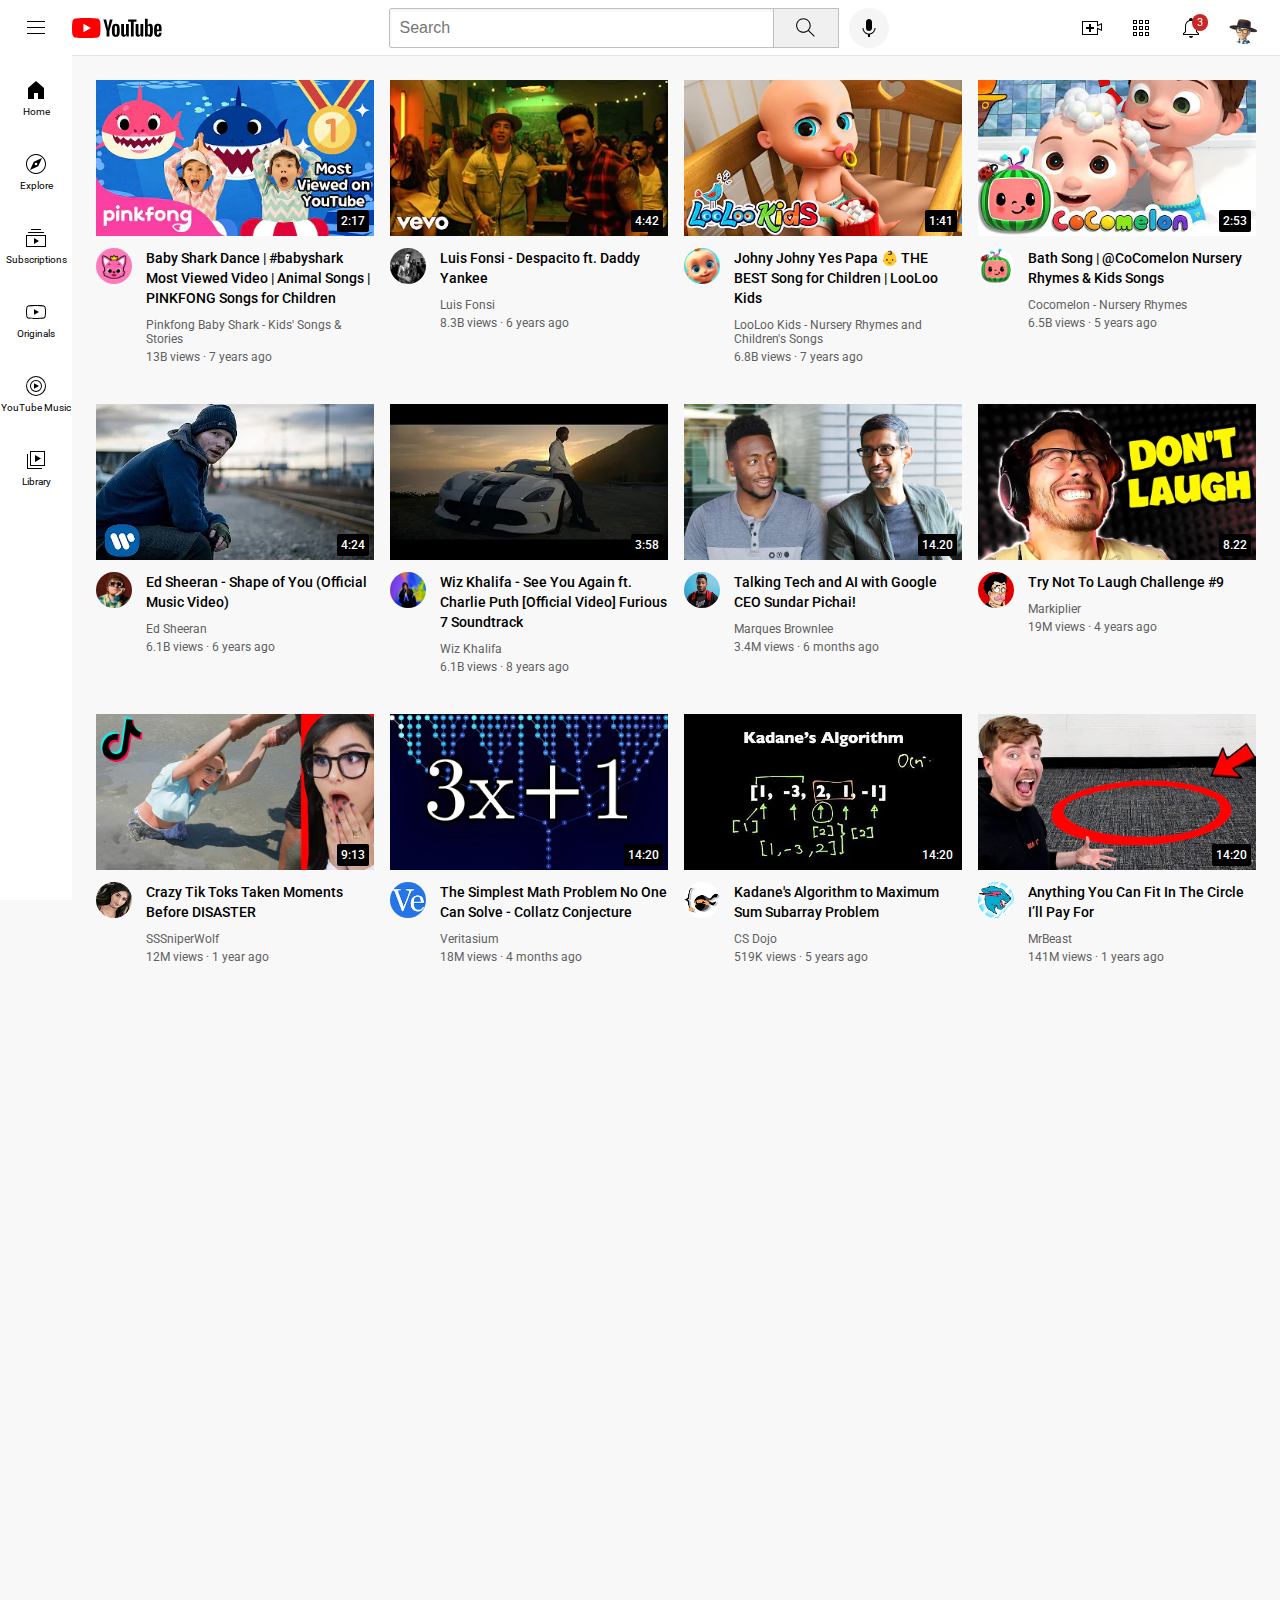
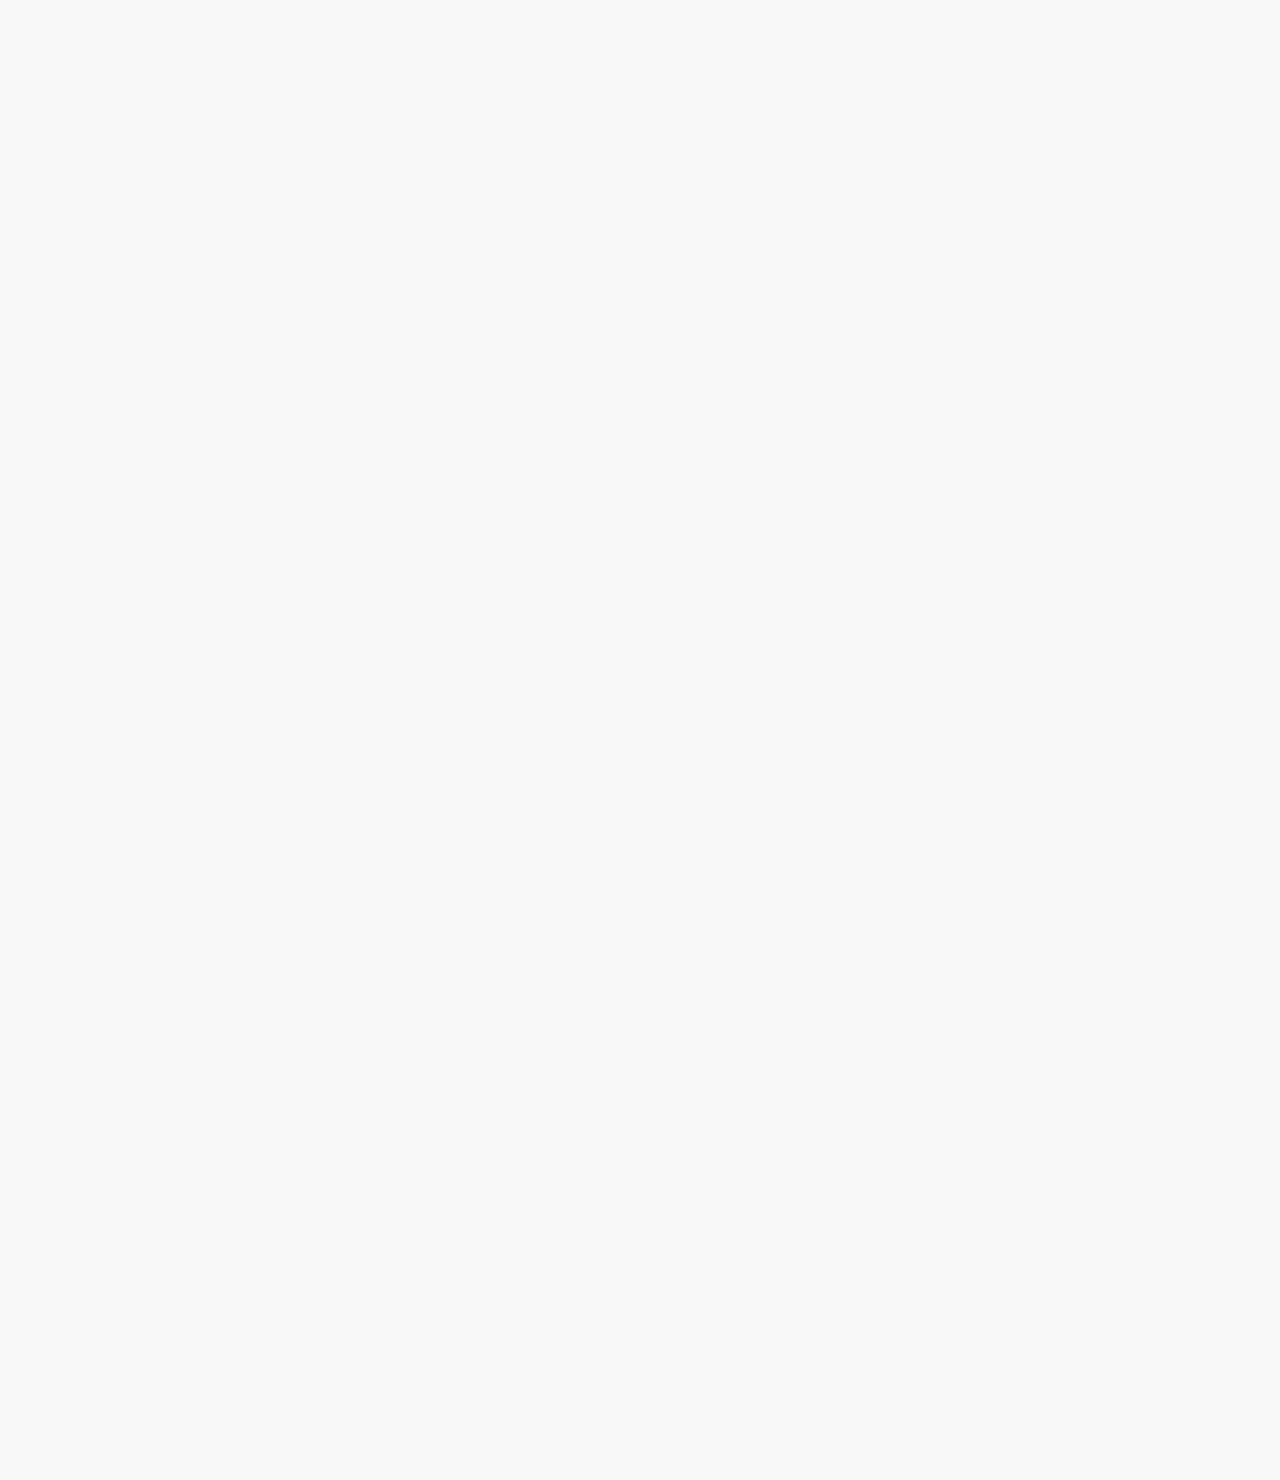
<file: index.html>
<!DOCTYPE html>
<html lang="en">
<head>
    <meta charset="UTF-8">
    <meta name="viewport" content="width=device-width, initial-scale=1.0">
    <title>Youtube</title>

    <link rel="preconnect" href="https://fonts.googleapis.com">
    <link rel="preconnect" href="https://fonts.gstatic.com" crossorigin>
    <link href="https://fonts.googleapis.com/css2?family=Roboto:wght@400;500;700&display=swap" rel="stylesheet">
    <link rel="stylesheet" href="styles/general.css">
    <link rel="stylesheet" href="styles/header.css">
    <link rel="stylesheet" href="styles/video.css">
    <link rel="stylesheet" href="styles/sidebar.css">
    <link rel="icon" href="icon/youtube-favicon.webp">
</head>
<body>
    <header class="header">
        <div class="left-section">
            <img class="hamburger-menu" src="icon/hamburger-menu.svg" alt="">
            <img class="youtube-logo" src="icon/youtube-logo.svg" alt="">
        </div>
        <div class="middle-section">
            <input class="search-bar" type="text" placeholder="Search">
            <button class="search-button"><img class="search-icon" src="icon/search.svg" alt="">
                <div class="tooltip">Search</div>
            </button>
            <button class="voice-search-button"><img class="voice-search-icon" src="icon/voice-search-icon.svg" alt="">
            <div class="tooltip">Search with your voice</div></button>
        </div>
        <div class="right-section">
            <div class="upload-icon-container">
                <img class="upload-icon" src="icon/upload.svg" alt="">
                <div class="tooltip">Create</div>
            </div>
            <div class="youtube-apps-icon-container">
                <img class="youtube-apps-icon" src="icon/youtube-apps.svg" alt="">
                <div class="tooltip">YouTube apps</div>
            </div>
            
            <div class="notifications-icon-container">
                <img class="notifications-icon" src="icon/notifications.svg" alt="">
                <div class="notifications-count">3</div>
                <div class="tooltip">Notifications</div>
            </div>
            <img class="current-user-picture" src="channel-picture/avatar.png" alt="">
        </div>      
    </header>

    <nav class="sidebar">
        <div class="sidebar-link">
            <img src="icon/home.svg" alt="">
            <div>Home</div>
        </div>
        <div class="sidebar-link">
            <img src="icon/explore.svg" alt="">
            <div>Explore</div>
        </div>
        <div class="sidebar-link">
            <img src="icon/subscriptions.svg" alt="">
            <div>Subscriptions</div>
        </div>
        <div class="sidebar-link">
            <img src="icon/originals.svg" alt="">
            <div>Originals</div>
        </div>
        <div class="sidebar-link">
            <img src="icon/youtube-music.svg" alt="">
            <div>YouTube Music</div>
        </div>
        <div class="sidebar-link">
            <img src="icon/library.svg" alt="">
            <div>Library</div>
        </div>
    </nav>

    <main>
        <section class="video-grid">
            <div class="video-preview">
                <div class="thumbnail-row">
                    <a href="https://www.youtube.com/watch?v=XqZsoesa55w">
                        <img class="thumbnail" src="thumbnails/thumbnail-1.webp" alt="">
                    </a>
                    <div class="video-time">2:17</div>
                </div>
                <div class="video-info-grid">
                    <div class="channel-picture">
                        <a href="https://www.youtube.com/channel/UCcdwLMPsaU2ezNSJU1nFoBQ">
                            <img class="profile-picture" src="channel-picture/channel-1.jpg" alt="">
                        </a>
                    </div>
                    <div class="video-info">
                        <p class="video-title">
                            <a class="video-link" href="https://www.youtube.com/watch?v=XqZsoesa55w">Baby Shark Dance | #babyshark Most Viewed Video | Animal Songs | PINKFONG Songs for Children</a>
                        </p>
                        <p class="video-author">
                            <a class="channel-link" href="https://www.youtube.com/channel/UCcdwLMPsaU2ezNSJU1nFoBQ">Pinkfong Baby Shark - Kids' Songs & Stories</a>
                        </p>
                        <p class="video-stats">13B views &#183; 7 years ago</p>
                    </div>
                </div>
            </div>

            <div class="video-preview">
                <div class="thumbnail-row">
                    <a href="https://www.youtube.com/watch?v=kJQP7kiw5Fk">
                        <img class="thumbnail" src="thumbnails/thumbnail-2.webp" alt="">
                    </a>
                    <div class="video-time">4:42</div>
                </div>
                <div class="video-info-grid">
                    <div class="channel-picture">
                        <a href="https://www.youtube.com/@LuisFonsiVEVO">
                            <img class="profile-picture" src="channel-picture/channel-2.jpg" alt="">
                        </a>        
                    </div>
                    <div class="video-info">
                        <p class="video-title">
                            <a class="video-link" href="https://www.youtube.com/watch?v=kJQP7kiw5Fk">Luis Fonsi - Despacito ft. Daddy Yankee</a>
                        </p>
                        <p class="video-author">
                            <a class="channel-link" href="https://www.youtube.com/@LuisFonsiVEVO">Luis Fonsi</a>
                        </p>
                        <p class="video-stats">8.3B views &#183; 6 years ago</p>
                    </div>
                </div>
            </div>

            <div class="video-preview">
                <div class="thumbnail-row">
                    <a href="https://www.youtube.com/watch?v=F4tHL8reNCs">
                        <img class="thumbnail" src="thumbnails/thumbnail-3.webp" alt="">
                    </a>
                    <div class="video-time">1:41</div>
                </div>
                <div class="video-info-grid">
                    <div class="channel-picture">
                        <a href="https://www.youtube.com/@LooLooKids">
                            <img class="profile-picture" src="channel-picture/channel-3.jpg" alt="">
                        </a>    
                    </div>
                    <div class="video-info">
                        <p class="video-title">
                            <a class="video-link" href="https://www.youtube.com/watch?v=F4tHL8reNCs">Johny Johny Yes Papa 👶 THE BEST Song for Children | LooLoo Kids</a>
                        </p>
                        <p class="video-author">
                            <a class="channel-link" href="https://www.youtube.com/@LooLooKids">LooLoo Kids - Nursery Rhymes and Children's Songs</a>
                        </p>
                        <p class="video-stats">6.8B views &#183; 7 years ago</p>
                    </div>
                </div>
            </div>

            <div class="video-preview">
                <div class="thumbnail-row">
                    <a href="https://www.youtube.com/watch?v=WRVsOCh907o">
                        <img class="thumbnail" src="thumbnails/thumbnail-4.webp" alt="">
                    </a>
                    <div class="video-time">2:53</div>
                </div>
                <div class="video-info-grid">
                    <div class="channel-picture">
                        <a href="https://www.youtube.com/channel/UCbCmjCuTUZos6Inko4u57UQ">
                            <img class="profile-picture" src="channel-picture/channel-4.jpg" alt="">
                        </a>
                    </div>
                    <div class="video-info">
                        <p class="video-title">
                            <a class="video-link" href="https://www.youtube.com/watch?v=WRVsOCh907o">Bath Song | @CoComelon Nursery Rhymes &amp; Kids Songs</a>
                        </p>
                        <p class="video-author">
                            <a class="channel-link" href="https://www.youtube.com/channel/UCbCmjCuTUZos6Inko4u57UQ">Cocomelon - Nursery Rhymes</a>
                        </p>
                        <p class="video-stats">6.5B views &#183; 5 years ago</p>
                    </div>
                </div>
            </div>

            <div class="video-preview">
                <div class="thumbnail-row">
                    <a href="https://www.youtube.com/watch?v=JGwWNGJdvx8">
                        <img class="thumbnail" src="thumbnails/thumbnail-5.webp" alt="">
                    </a>                  
                    <div class="video-time">4:24</div>
                </div>
                <div class="video-info-grid">
                    <div class="channel-picture">
                        <a href="https://www.youtube.com/@EdSheeran">
                            <img class="profile-picture" src="channel-picture/channel-5.jpg" alt="">
                        </a>
                    </div>
                    <div class="video-info">
                        <p class="video-title">
                            <a class="video-link" href="https://www.youtube.com/watch?v=JGwWNGJdvx8">Ed Sheeran - Shape of You (Official Music Video)</a>
                        </p>
                        <p class="video-author">
                            <a class="channel-link" href="https://www.youtube.com/@EdSheeran">Ed Sheeran</a>
                        </p>
                        <p class="video-stats">6.1B views &#183; 6 years ago</p>
                    </div>
                </div>
            </div>

            <div class="video-preview">
                <div class="thumbnail-row">
                    <a href="https://www.youtube.com/watch?v=RgKAFK5djSk">
                        <img class="thumbnail" src="thumbnails/thumbnail-6.webp" alt="">
                    </a>
                    <div class="video-time">3:58</div>
                </div>
                <div class="video-info-grid">
                    <div class="channel-picture">
                        <a href="https://www.youtube.com/@wizkhalifamusic9871">
                            <img class="profile-picture" src="channel-picture/channel-6.jpg" alt="">
                        </a>  
                    </div>
                    <div class="video-info">
                        <p class="video-title">
                            <a class="video-link" href="https://www.youtube.com/watch?v=RgKAFK5djSk">Wiz Khalifa - See You Again ft. Charlie Puth [Official Video] Furious 7 Soundtrack</a>
                        </p>
                        <p class="video-author">
                            <a class="channel-link" href="https://www.youtube.com/@wizkhalifamusic9871">Wiz Khalifa</a>
                        </p>
                        <p class="video-stats">6.1B views &#183; 8 years ago</p>
                    </div>
                </div>
            </div>

            <div class="video-preview">
                <div class="thumbnail-row">
                    <a href="https://www.youtube.com/watch?v=n2RNcPRtAiY">
                        <img class="thumbnail" src="thumbnails/thumbnail-7.webp" alt="">
                    </a>
                    <div class="video-time">14.20</div>
                </div>
                <div class="video-info-grid">
                    <div class="channel-picture">
                        <a href="https://www.youtube.com/c/mkbhd">
                            <img class="profile-picture" src="channel-picture/channel-7.jpeg" alt="">
                        </a>
                    </div>
                    <div class="video-info">
                        <p class="video-title">
                            <a class="video-link" href="https://www.youtube.com/watch?v=n2RNcPRtAiY">Talking Tech and AI with Google CEO Sundar Pichai!</a>
                        </p>
                        <p class="video-author">
                            <a class="channel-link" href="https://www.youtube.com/c/mkbhd">Marques Brownlee</a>
                        </p>
                        <p class="video-stats">3.4M views &#183; 6 months ago</p>
                    </div>
                </div>
            </div>
        
            <div class="video-preview">
                <div class="thumbnail-row">
                    <a href="https://www.youtube.com/watch?v=mP0RAo9SKZk">
                        <img class="thumbnail" src="thumbnails/thumbnail-8.webp" alt="">
                    </a>
                    <div class="video-time">8.22</div>
                </div>
                <div class="video-info-grid">
                    <div class="channel-picture">
                        <a href="https://www.youtube.com/c/markiplier">
                            <img class="profile-picture" src="channel-picture/channel-8.jpeg" alt="">
                        </a>
                    </div>
                    <div class="video-info">
                        <p class="video-title">
                            <a class="video-link" href="https://www.youtube.com/watch?v=mP0RAo9SKZk">Try Not To Laugh Challenge #9</a>
                        </p>
                        <p class="video-author">
                            <a class="channel-link" href="https://www.youtube.com/c/markiplier">Markiplier</a>
                        </p>
                        <p class="video-stats">19M views &#183; 4 years ago</p>
                    </div>
                </div>
            </div>
        
            <div class="video-preview">
                <div class="thumbnail-row">
                    <a href="https://www.youtube.com/watch?v=FgjPQQeTh1w">
                        <img class="thumbnail" src="thumbnails/thumbnail-9.webp" alt="">
                    </a>
                    <div class="video-time">9:13</div>
                </div>
                <div class="video-info-grid">
                    <div class="channel-picture">
                        <a href="https://www.youtube.com/user/SSSniperWolf">
                            <img class="profile-picture" src="channel-picture/channel-9.jpeg" alt="">
                        </a>
                    </div>
                    <div class="video-info">
                        <p class="video-title">
                            <a class="video-link" href="https://www.youtube.com/watch?v=FgjPQQeTh1w">Crazy Tik Toks Taken Moments Before DISASTER</a>
                        </p>
                        <p class="video-author">
                            <a class="channel-link" href="https://www.youtube.com/user/SSSniperWolf">SSSniperWolf</a>
                        </p>
                        <p class="video-stats">12M views &#183; 1 year ago</p>
                    </div>
                </div>
            </div>
        
            <div class="video-preview">
                <div class="thumbnail-row">
                    <a href="https://www.youtube.com/watch?v=094y1Z2wpJg">
                        <img class="thumbnail" src="thumbnails/thumbnail-10.webp" alt="">
                    </a>
                    <div class="video-time">14:20</div>
                </div>
                <div class="video-info-grid">
                    <div class="channel-picture">
                        <a href="https://www.youtube.com/c/veritasium">
                            <img class="profile-picture" src="channel-picture/channel-10.jpeg" alt="">
                        </a>
                    </div>
                    <div class="video-info">
                        <p class="video-title">
                            <a class="video-link" href="https://www.youtube.com/watch?v=094y1Z2wpJg">The Simplest Math Problem No One Can Solve - Collatz Conjecture</a>
                        </p>
                        <p class="video-author">
                            <a class="channel-link" href="https://www.youtube.com/c/veritasium">Veritasium</a>
                        </p>
                        <p class="video-stats">18M views &#183; 4 months ago</p>
                    </div>
                </div>
            </div>
        
            <div class="video-preview">
                <div class="thumbnail-row">
                    <a href="https://www.youtube.com/watch?v=86CQq3pKSUw">
                        <img class="thumbnail" src="thumbnails/thumbnail-11.webp" alt="">
                    </a>
                    <div class="video-time">14:20</div>
                </div>
                <div class="video-info-grid">
                    <div class="channel-picture">
                        <a href="https://www.youtube.com/c/CSDojo">
                            <img class="profile-picture" src="channel-picture/channel-11.jpeg" alt="">
                        </a>
                    </div>
                    <div class="video-info">
                        <p class="video-title">
                            <a class="video-link" href="https://www.youtube.com/watch?v=86CQq3pKSUw">Kadane's Algorithm to Maximum Sum Subarray Problem</a>
                        </p>
                        <p class="video-author">
                            <a class="channel-link" href="https://www.youtube.com/c/CSDojo">CS Dojo</a>
                        </p>
                        <p class="video-stats">519K views &#183; 5 years ago</p>
                    </div>
                </div>
            </div>
        
            <div class="video-preview">
                <div class="thumbnail-row">
                    <a href="https://www.youtube.com/watch?v=yXWw0_UfSFg">
                        <img class="thumbnail" src="thumbnails/thumbnail-12.webp" alt="">
                    </a>
                    <div class="video-time">14:20</div>
                </div>
                <div class="video-info-grid">
                    <div class="channel-picture">
                        <a href="https://www.youtube.com/channel/UCX6OQ3DkcsbYNE6H8uQQuVA">
                            <img class="profile-picture" src="channel-picture/channel-12.jpeg" alt="">
                        </a>
                    </div>
                    <div class="video-info">
                        <p class="video-title">
                            <a class="video-link" href="https://www.youtube.com/watch?v=yXWw0_UfSFg">Anything You Can Fit In The Circle I’ll Pay For</a>
                        </p>
                        <p class="video-author">
                            <a class="channel-link" href="https://www.youtube.com/channel/UCX6OQ3DkcsbYNE6H8uQQuVA">MrBeast</a>
                        </p>
                        <p class="video-stats">141M views &#183; 1 years ago</p>
                    </div>
                </div>
            </div>

        </section>
    </main>
    
</body>
</html>
</file>
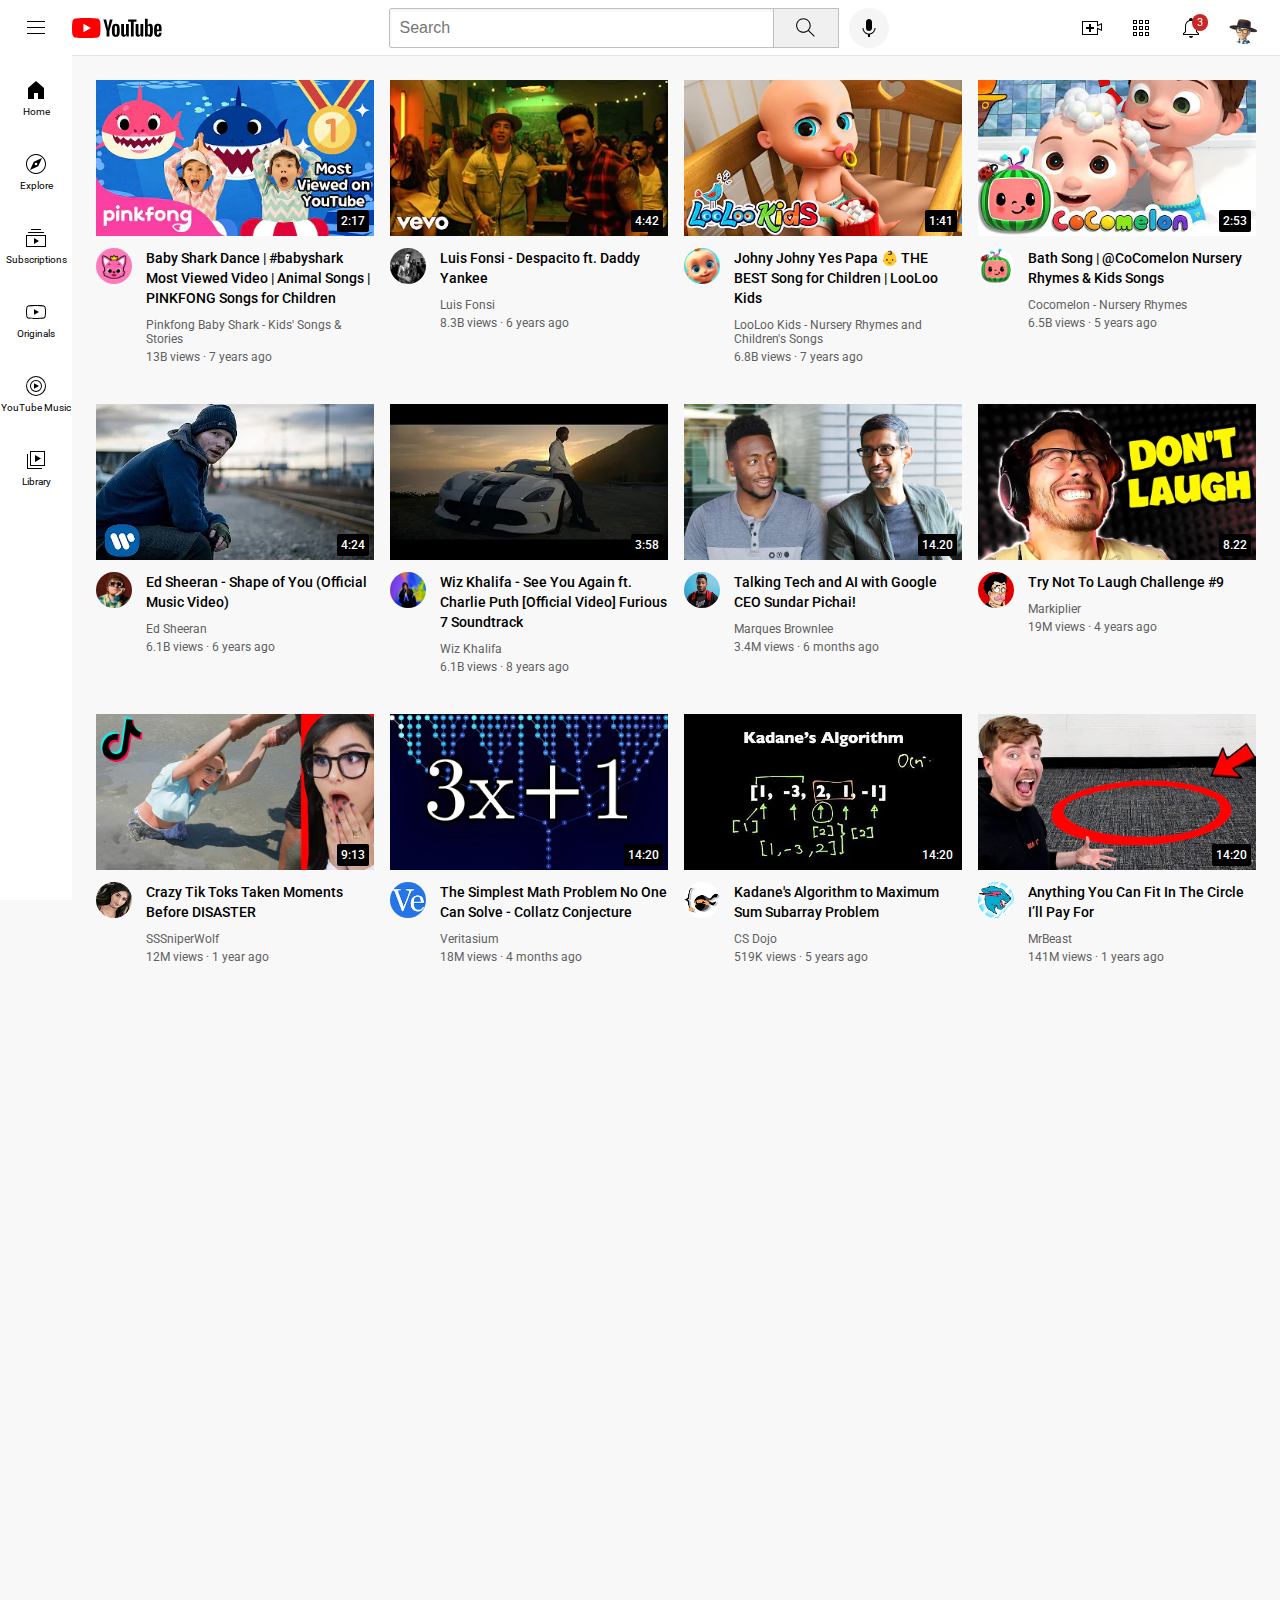
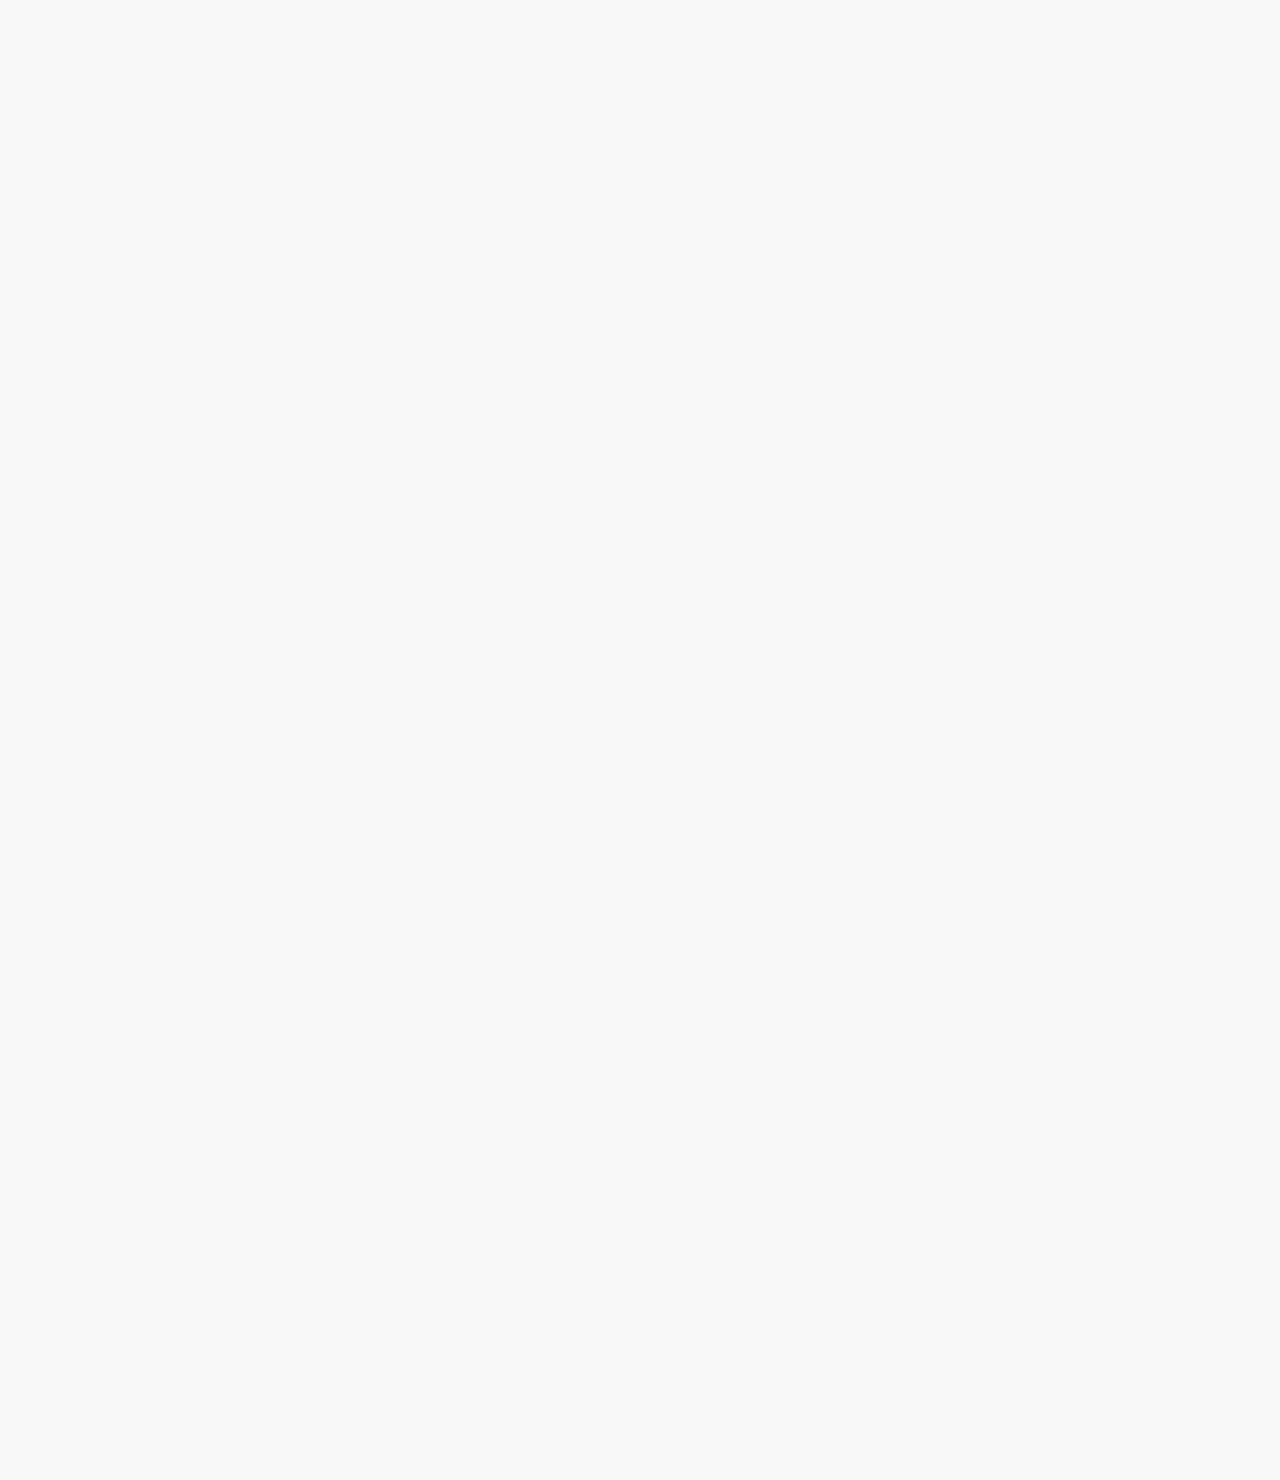
<file: youtube.html>
<!DOCTYPE html>
<html lang="en">
<head>
    <meta charset="UTF-8">
    <meta name="viewport" content="width=device-width, initial-scale=1.0">
    <title>Youtube</title>

    <link rel="preconnect" href="https://fonts.googleapis.com">
    <link rel="preconnect" href="https://fonts.gstatic.com" crossorigin>
    <link href="https://fonts.googleapis.com/css2?family=Roboto:wght@400;500;700&display=swap" rel="stylesheet">
    <link rel="stylesheet" href="styles/general.css">
    <link rel="stylesheet" href="styles/header.css">
    <link rel="stylesheet" href="styles/video.css">
    <link rel="stylesheet" href="styles/sidebar.css">
    <link rel="icon" href="icon/youtube-favicon.webp">
</head>
<body>
    <header class="header">
        <div class="left-section">
            <img class="hamburger-menu" src="icon/hamburger-menu.svg" alt="">
            <img class="youtube-logo" src="icon/youtube-logo.svg" alt="">
        </div>
        <div class="middle-section">
            <input class="search-bar" type="text" placeholder="Search">
            <button class="search-button"><img class="search-icon" src="icon/search.svg" alt="">
                <div class="tooltip">Search</div>
            </button>
            <button class="voice-search-button"><img class="voice-search-icon" src="icon/voice-search-icon.svg" alt="">
            <div class="tooltip">Search with your voice</div></button>
        </div>
        <div class="right-section">
            <div class="upload-icon-container">
                <img class="upload-icon" src="icon/upload.svg" alt="">
                <div class="tooltip">Create</div>
            </div>
            <div class="youtube-apps-icon-container">
                <img class="youtube-apps-icon" src="icon/youtube-apps.svg" alt="">
                <div class="tooltip">YouTube apps</div>
            </div>
            
            <div class="notifications-icon-container">
                <img class="notifications-icon" src="icon/notifications.svg" alt="">
                <div class="notifications-count">3</div>
                <div class="tooltip">Notifications</div>
            </div>
            <img class="current-user-picture" src="channel-picture/avatar.png" alt="">
        </div>      
    </header>

    <nav class="sidebar">
        <div class="sidebar-link">
            <img src="icon/home.svg" alt="">
            <div>Home</div>
        </div>
        <div class="sidebar-link">
            <img src="icon/explore.svg" alt="">
            <div>Explore</div>
        </div>
        <div class="sidebar-link">
            <img src="icon/subscriptions.svg" alt="">
            <div>Subscriptions</div>
        </div>
        <div class="sidebar-link">
            <img src="icon/originals.svg" alt="">
            <div>Originals</div>
        </div>
        <div class="sidebar-link">
            <img src="icon/youtube-music.svg" alt="">
            <div>YouTube Music</div>
        </div>
        <div class="sidebar-link">
            <img src="icon/library.svg" alt="">
            <div>Library</div>
        </div>
    </nav>

    <main>
        <section class="video-grid">
            <div class="video-preview">
                <div class="thumbnail-row">
                    <a href="https://www.youtube.com/watch?v=XqZsoesa55w">
                        <img class="thumbnail" src="thumbnails/thumbnail-1.webp" alt="">
                    </a>
                    <div class="video-time">2:17</div>
                </div>
                <div class="video-info-grid">
                    <div class="channel-picture">
                        <a href="https://www.youtube.com/channel/UCcdwLMPsaU2ezNSJU1nFoBQ">
                            <img class="profile-picture" src="channel-picture/channel-1.jpg" alt="">
                        </a>
                    </div>
                    <div class="video-info">
                        <p class="video-title">
                            <a class="video-link" href="https://www.youtube.com/watch?v=XqZsoesa55w">Baby Shark Dance | #babyshark Most Viewed Video | Animal Songs | PINKFONG Songs for Children</a>
                        </p>
                        <p class="video-author">
                            <a class="channel-link" href="https://www.youtube.com/channel/UCcdwLMPsaU2ezNSJU1nFoBQ">Pinkfong Baby Shark - Kids' Songs & Stories</a>
                        </p>
                        <p class="video-stats">13B views &#183; 7 years ago</p>
                    </div>
                </div>
            </div>

            <div class="video-preview">
                <div class="thumbnail-row">
                    <a href="https://www.youtube.com/watch?v=kJQP7kiw5Fk">
                        <img class="thumbnail" src="thumbnails/thumbnail-2.webp" alt="">
                    </a>
                    <div class="video-time">4:42</div>
                </div>
                <div class="video-info-grid">
                    <div class="channel-picture">
                        <a href="https://www.youtube.com/@LuisFonsiVEVO">
                            <img class="profile-picture" src="channel-picture/channel-2.jpg" alt="">
                        </a>        
                    </div>
                    <div class="video-info">
                        <p class="video-title">
                            <a class="video-link" href="https://www.youtube.com/watch?v=kJQP7kiw5Fk">Luis Fonsi - Despacito ft. Daddy Yankee</a>
                        </p>
                        <p class="video-author">
                            <a class="channel-link" href="https://www.youtube.com/@LuisFonsiVEVO">Luis Fonsi</a>
                        </p>
                        <p class="video-stats">8.3B views &#183; 6 years ago</p>
                    </div>
                </div>
            </div>

            <div class="video-preview">
                <div class="thumbnail-row">
                    <a href="https://www.youtube.com/watch?v=F4tHL8reNCs">
                        <img class="thumbnail" src="thumbnails/thumbnail-3.webp" alt="">
                    </a>
                    <div class="video-time">1:41</div>
                </div>
                <div class="video-info-grid">
                    <div class="channel-picture">
                        <a href="https://www.youtube.com/@LooLooKids">
                            <img class="profile-picture" src="channel-picture/channel-3.jpg" alt="">
                        </a>    
                    </div>
                    <div class="video-info">
                        <p class="video-title">
                            <a class="video-link" href="https://www.youtube.com/watch?v=F4tHL8reNCs">Johny Johny Yes Papa 👶 THE BEST Song for Children | LooLoo Kids</a>
                        </p>
                        <p class="video-author">
                            <a class="channel-link" href="https://www.youtube.com/@LooLooKids">LooLoo Kids - Nursery Rhymes and Children's Songs</a>
                        </p>
                        <p class="video-stats">6.8B views &#183; 7 years ago</p>
                    </div>
                </div>
            </div>

            <div class="video-preview">
                <div class="thumbnail-row">
                    <a href="https://www.youtube.com/watch?v=WRVsOCh907o">
                        <img class="thumbnail" src="thumbnails/thumbnail-4.webp" alt="">
                    </a>
                    <div class="video-time">2:53</div>
                </div>
                <div class="video-info-grid">
                    <div class="channel-picture">
                        <a href="https://www.youtube.com/channel/UCbCmjCuTUZos6Inko4u57UQ">
                            <img class="profile-picture" src="channel-picture/channel-4.jpg" alt="">
                        </a>
                    </div>
                    <div class="video-info">
                        <p class="video-title">
                            <a class="video-link" href="https://www.youtube.com/watch?v=WRVsOCh907o">Bath Song | @CoComelon Nursery Rhymes &amp; Kids Songs</a>
                        </p>
                        <p class="video-author">
                            <a class="channel-link" href="https://www.youtube.com/channel/UCbCmjCuTUZos6Inko4u57UQ">Cocomelon - Nursery Rhymes</a>
                        </p>
                        <p class="video-stats">6.5B views &#183; 5 years ago</p>
                    </div>
                </div>
            </div>

            <div class="video-preview">
                <div class="thumbnail-row">
                    <a href="https://www.youtube.com/watch?v=JGwWNGJdvx8">
                        <img class="thumbnail" src="thumbnails/thumbnail-5.webp" alt="">
                    </a>                  
                    <div class="video-time">4:24</div>
                </div>
                <div class="video-info-grid">
                    <div class="channel-picture">
                        <a href="https://www.youtube.com/@EdSheeran">
                            <img class="profile-picture" src="channel-picture/channel-5.jpg" alt="">
                        </a>
                    </div>
                    <div class="video-info">
                        <p class="video-title">
                            <a class="video-link" href="https://www.youtube.com/watch?v=JGwWNGJdvx8">Ed Sheeran - Shape of You (Official Music Video)</a>
                        </p>
                        <p class="video-author">
                            <a class="channel-link" href="https://www.youtube.com/@EdSheeran">Ed Sheeran</a>
                        </p>
                        <p class="video-stats">6.1B views &#183; 6 years ago</p>
                    </div>
                </div>
            </div>

            <div class="video-preview">
                <div class="thumbnail-row">
                    <a href="https://www.youtube.com/watch?v=RgKAFK5djSk">
                        <img class="thumbnail" src="thumbnails/thumbnail-6.webp" alt="">
                    </a>
                    <div class="video-time">3:58</div>
                </div>
                <div class="video-info-grid">
                    <div class="channel-picture">
                        <a href="https://www.youtube.com/@wizkhalifamusic9871">
                            <img class="profile-picture" src="channel-picture/channel-6.jpg" alt="">
                        </a>  
                    </div>
                    <div class="video-info">
                        <p class="video-title">
                            <a class="video-link" href="https://www.youtube.com/watch?v=RgKAFK5djSk">Wiz Khalifa - See You Again ft. Charlie Puth [Official Video] Furious 7 Soundtrack</a>
                        </p>
                        <p class="video-author">
                            <a class="channel-link" href="https://www.youtube.com/@wizkhalifamusic9871">Wiz Khalifa</a>
                        </p>
                        <p class="video-stats">6.1B views &#183; 8 years ago</p>
                    </div>
                </div>
            </div>

            <div class="video-preview">
                <div class="thumbnail-row">
                    <a href="https://www.youtube.com/watch?v=n2RNcPRtAiY">
                        <img class="thumbnail" src="thumbnails/thumbnail-7.webp" alt="">
                    </a>
                    <div class="video-time">14.20</div>
                </div>
                <div class="video-info-grid">
                    <div class="channel-picture">
                        <a href="https://www.youtube.com/c/mkbhd">
                            <img class="profile-picture" src="channel-picture/channel-7.jpeg" alt="">
                        </a>
                    </div>
                    <div class="video-info">
                        <p class="video-title">
                            <a class="video-link" href="https://www.youtube.com/watch?v=n2RNcPRtAiY">Talking Tech and AI with Google CEO Sundar Pichai!</a>
                        </p>
                        <p class="video-author">
                            <a class="channel-link" href="https://www.youtube.com/c/mkbhd">Marques Brownlee</a>
                        </p>
                        <p class="video-stats">3.4M views &#183; 6 months ago</p>
                    </div>
                </div>
            </div>
        
            <div class="video-preview">
                <div class="thumbnail-row">
                    <a href="https://www.youtube.com/watch?v=mP0RAo9SKZk">
                        <img class="thumbnail" src="thumbnails/thumbnail-8.webp" alt="">
                    </a>
                    <div class="video-time">8.22</div>
                </div>
                <div class="video-info-grid">
                    <div class="channel-picture">
                        <a href="https://www.youtube.com/c/markiplier">
                            <img class="profile-picture" src="channel-picture/channel-8.jpeg" alt="">
                        </a>
                    </div>
                    <div class="video-info">
                        <p class="video-title">
                            <a class="video-link" href="https://www.youtube.com/watch?v=mP0RAo9SKZk">Try Not To Laugh Challenge #9</a>
                        </p>
                        <p class="video-author">
                            <a class="channel-link" href="https://www.youtube.com/c/markiplier">Markiplier</a>
                        </p>
                        <p class="video-stats">19M views &#183; 4 years ago</p>
                    </div>
                </div>
            </div>
        
            <div class="video-preview">
                <div class="thumbnail-row">
                    <a href="https://www.youtube.com/watch?v=FgjPQQeTh1w">
                        <img class="thumbnail" src="thumbnails/thumbnail-9.webp" alt="">
                    </a>
                    <div class="video-time">9:13</div>
                </div>
                <div class="video-info-grid">
                    <div class="channel-picture">
                        <a href="https://www.youtube.com/user/SSSniperWolf">
                            <img class="profile-picture" src="channel-picture/channel-9.jpeg" alt="">
                        </a>
                    </div>
                    <div class="video-info">
                        <p class="video-title">
                            <a class="video-link" href="https://www.youtube.com/watch?v=FgjPQQeTh1w">Crazy Tik Toks Taken Moments Before DISASTER</a>
                        </p>
                        <p class="video-author">
                            <a class="channel-link" href="https://www.youtube.com/user/SSSniperWolf">SSSniperWolf</a>
                        </p>
                        <p class="video-stats">12M views &#183; 1 year ago</p>
                    </div>
                </div>
            </div>
        
            <div class="video-preview">
                <div class="thumbnail-row">
                    <a href="https://www.youtube.com/watch?v=094y1Z2wpJg">
                        <img class="thumbnail" src="thumbnails/thumbnail-10.webp" alt="">
                    </a>
                    <div class="video-time">14:20</div>
                </div>
                <div class="video-info-grid">
                    <div class="channel-picture">
                        <a href="https://www.youtube.com/c/veritasium">
                            <img class="profile-picture" src="channel-picture/channel-10.jpeg" alt="">
                        </a>
                    </div>
                    <div class="video-info">
                        <p class="video-title">
                            <a class="video-link" href="https://www.youtube.com/watch?v=094y1Z2wpJg">The Simplest Math Problem No One Can Solve - Collatz Conjecture</a>
                        </p>
                        <p class="video-author">
                            <a class="channel-link" href="https://www.youtube.com/c/veritasium">Veritasium</a>
                        </p>
                        <p class="video-stats">18M views &#183; 4 months ago</p>
                    </div>
                </div>
            </div>
        
            <div class="video-preview">
                <div class="thumbnail-row">
                    <a href="https://www.youtube.com/watch?v=86CQq3pKSUw">
                        <img class="thumbnail" src="thumbnails/thumbnail-11.webp" alt="">
                    </a>
                    <div class="video-time">14:20</div>
                </div>
                <div class="video-info-grid">
                    <div class="channel-picture">
                        <a href="https://www.youtube.com/c/CSDojo">
                            <img class="profile-picture" src="channel-picture/channel-11.jpeg" alt="">
                        </a>
                    </div>
                    <div class="video-info">
                        <p class="video-title">
                            <a class="video-link" href="https://www.youtube.com/watch?v=86CQq3pKSUw">Kadane's Algorithm to Maximum Sum Subarray Problem</a>
                        </p>
                        <p class="video-author">
                            <a class="channel-link" href="https://www.youtube.com/c/CSDojo">CS Dojo</a>
                        </p>
                        <p class="video-stats">519K views &#183; 5 years ago</p>
                    </div>
                </div>
            </div>
        
            <div class="video-preview">
                <div class="thumbnail-row">
                    <a href="https://www.youtube.com/watch?v=yXWw0_UfSFg">
                        <img class="thumbnail" src="thumbnails/thumbnail-12.webp" alt="">
                    </a>
                    <div class="video-time">14:20</div>
                </div>
                <div class="video-info-grid">
                    <div class="channel-picture">
                        <a href="https://www.youtube.com/channel/UCX6OQ3DkcsbYNE6H8uQQuVA">
                            <img class="profile-picture" src="channel-picture/channel-12.jpeg" alt="">
                        </a>
                    </div>
                    <div class="video-info">
                        <p class="video-title">
                            <a class="video-link" href="https://www.youtube.com/watch?v=yXWw0_UfSFg">Anything You Can Fit In The Circle I’ll Pay For</a>
                        </p>
                        <p class="video-author">
                            <a class="channel-link" href="https://www.youtube.com/channel/UCX6OQ3DkcsbYNE6H8uQQuVA">MrBeast</a>
                        </p>
                        <p class="video-stats">141M views &#183; 1 years ago</p>
                    </div>
                </div>
            </div>

        </section>
    </main>
    
</body>
</html>
</file>
<file: styles/general.css>
p {
    margin-top: 0;
    margin-bottom: 0;
}

body {
    font-family: Roboto, Arial;
    margin: 0;
    padding-top: 80px;
    height: 3000px;
    padding-left: 96px;
    padding-right: 24px;
    background-color: rgb(248, 248, 248);
}
</file>
<file: styles/header.css>
.header {
    height: 55px;
    display: flex;
    flex-direction: row;
    justify-content: space-between;
    position: fixed;
    top: 0;
    right: 0;
    left: 0;
    background-color: white;
    border-bottom-width: 1px;
    border-bottom-style: solid;
    border-bottom-color: rgb(228, 228, 228);
    z-index: 10;

}

.left-section {
    display: flex;
    align-items: center;
}

.hamburger-menu {
    height: 24px;
    margin-left: 24px;
    margin-right: 24px;
}

.youtube-logo {
    height: 20px;
}

.middle-section {
    flex: 1;
    margin-left: 70px;
    margin-right: 35px;
    max-width: 500px;
    display: flex;
    align-items: center;
}

.search-bar {
    flex: 1;
    height: 36px;
    padding-left: 10px;
    font-size: 16px;
    border-width: 1px;
    border-style: solid;
    border-color: rgb(192, 192, 192);
    /* border: 1px solid red; */
    border-radius: 2px;
    box-shadow: inset 1px 2px 3px rgba(0, 0, 0, 0.05);
    width: 0;
}

.search-bar::placeholder {
    font-size: 16px;
}

.search-button {
    height: 40px;
    width: 66px;
    background-color: rgb(240, 240, 240);
    border-width: 1px;
    border-style: solid;
    border-color: rgb(192, 192, 192);
    margin-left: -1px;
    margin-right: 10px;
    position: relative;
}

.search-button,
.voice-search-button,
.upload-icon-container,
.youtube-apps-icon-container,
.notifications-icon-container {
    display: flex;
    justify-content: center;
    align-items: center;
    position: relative;
}

.search-button .tooltip,
.voice-search-button .tooltip,
.upload-icon-container .tooltip,
.youtube-apps-icon-container .tooltip,
.notifications-icon-container .tooltip {
    position: absolute;
    background-color: gray;
    color: white;
    padding-top: 4px;
    padding-bottom: 4px;
    padding-left: 8px;
    padding-right: 8px;
    border-radius: 2px;
    font-size: 12px;
    bottom: -30px;
    opacity: 0;
    transition: opacity 0.15s;
    pointer-events: none;
    white-space: nowrap;
}

.search-button:hover .tooltip,
.voice-search-button:hover .tooltip,
.upload-icon-container:hover .tooltip,
.youtube-apps-icon-container:hover .tooltip,
.notifications-icon-container:hover .tooltip {
    opacity: 1;
}

.search-icon {
    height: 25px;
}

.voice-search-button {
    height: 40px;
    width: 40px;
    border-radius: 20px;
    border: none;
    background-color: rgb(245, 245, 245);
}

.voice-search-icon {
    height: 24px;
}

.right-section {
    width: 180px;
    display: flex;
    align-items: center;
    justify-content: space-between;
    margin-right: 20px;
    flex-shrink: 0;
}

.upload-icon {
    height: 24px;
}

.youtube-apps-icon {
    height: 24px;
}

.notifications-icon {
    height: 24px;
}

.notifications-icon-container {
    position: relative;
}

.notifications-count {
    position: absolute;
    top: -2px;
    right: -5px;
    background-color: rgb(201, 39, 39);
    color: white;
    font-family: Roboto, Arial;
    font-size: 11px;
    padding-left: 5px;
    padding-right: 5px;
    padding-top: 2px;
    padding-bottom: 2px;
    border-radius: 10px;
}

.current-user-picture {
    height: 32px;
    border-radius: 16px;
}
</file>
<file: styles/video.css>
.thumbnail {
    width: 100%;
}

.video-title {
    margin-top: 0;
    font-size: 14px;
    font-weight: 500;
    line-height: 20px;
    margin-bottom: 10px;
}

.video-info-grid {
    display: grid;
    grid-template-columns: 50px 1fr;
}

.profile-picture {
    width: 36px;
    border-radius: 50px;
}

.thumbnail-row {
    margin-bottom: 8px;
    position: relative;
}

.video-author, .video-stats {
    font-size: 12px;
    color: rgb(96, 96, 96);
}

.video-author {
    margin-bottom: 4px;
}

.video-grid {
    display: grid;
    grid-template-columns: 1fr 1fr 1fr;
    column-gap: 16px;
    row-gap: 40px;
}

@media (max-width: 750px) {
    .video-grid {
        grid-template-columns: 1fr;
    }
}

@media (min-width: 751px) and (max-width: 999px) {
    .video-grid {
        grid-template-columns: 1fr 1fr 1fr;
    }
}

@media (min-width: 1000px) {
    .video-grid {
        grid-template-columns: 1fr 1fr 1fr 1fr;
    }
}

.video-time {
    font-size: 12px;
    font-weight: 500;
    padding: 4px;
    border-radius: 2px;
    background-color: black;
    color: white;
    position: absolute;
    bottom: 8px;
    right: 5px;
}

.video-link {
    text-decoration: none;
    color: black;
}

.channel-link {
    text-decoration: none;
    color: inherit;
}
</file>
<file: styles/sidebar.css>
.sidebar {
    position: fixed;
    left: 0;
    bottom: 0;
    top: 55px;
    background-color: white;
    width: 72px;
    z-index: 11;
    padding-top: 5px;
}

.sidebar-link {
    height: 74px;
    display: flex;
    justify-content: center;
    align-items: center;
    flex-direction: column;
    cursor: pointer;
}

.sidebar-link:hover {
    background-color: rgb(235, 235, 235);
}

/* target img in sidebar-link */
.sidebar-link img {
    height: 24px;
    margin-bottom: 4px;
}

.sidebar-link div {
    font-size: 10px;
}
</file>
